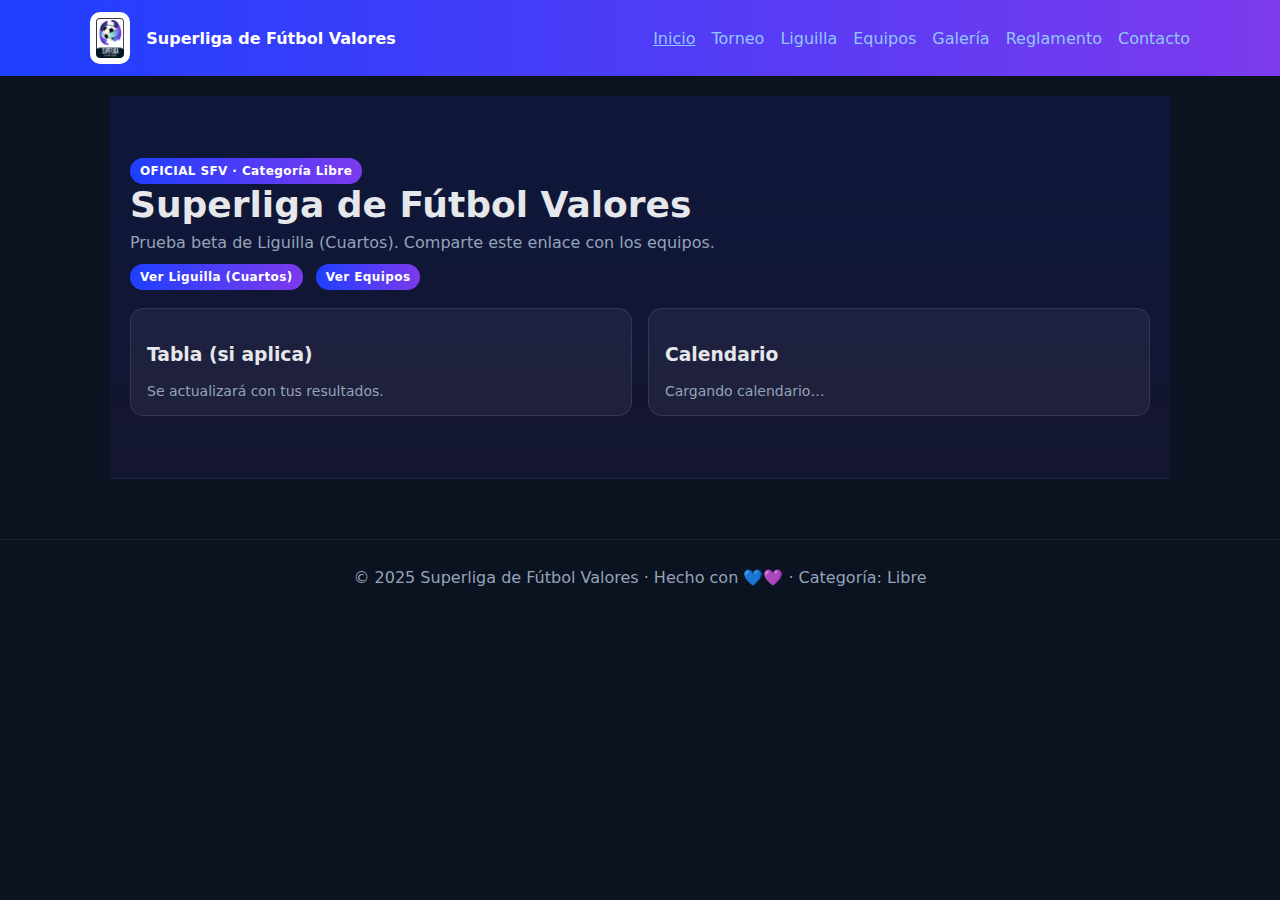
<file: index.html>
<!doctype html>
<html lang="es"><head><meta charset="utf-8"/><meta name="viewport" content="width=device-width,initial-scale=1"/>
<title>Inicio — SFV</title><link rel="stylesheet" href="css/styles.css"/></head>
<body>
<header class="header">
  <div class="container nav">
    <img src="assets/logo.png" alt="SFV logo"/>
    <div class="brand">Superliga de Fútbol Valores</div>
    <a href="index.html" style="text-decoration:underline">Inicio</a>
    <a href="torneo.html" >Torneo</a>
    <a href="liguilla.html" >Liguilla</a>
    <a href="equipos.html" >Equipos</a>
    <a href="galeria.html" >Galería</a>
    <a href="reglamento.html" >Reglamento</a>
    <a href="contacto.html" >Contacto</a>
  </div>
</header><div class="container">
<section class="hero">
  <div class="container">
    <span class="badge">OFICIAL SFV · Categoría Libre</span>
    <h1>Superliga de Fútbol Valores</h1>
    <p>Prueba beta de Liguilla (Cuartos). Comparte este enlace con los equipos.</p>
    <p style="margin-top:12px">
      <a href="liguilla.html" class="badge">Ver Liguilla (Cuartos)</a>
      <a href="equipos.html" class="badge" style="margin-left:8px">Ver Equipos</a>
    </p>
    <div class="grid" style="margin-top:18px">
      <div class="card"><h3>Tabla (si aplica)</h3><div id="tabla-mount" class="notice">Se actualizará con tus resultados.</div></div>
      <div class="card"><h3>Calendario</h3><div id="fixtures-mount" class="notice">Cargando calendario…</div></div>
    </div>
  </div>
</section>
</div><div class="footer">© 2025 Superliga de Fútbol Valores · Hecho con 💙💜 · Categoría: Libre</div><script src="js/app.js?v=4"></script></body></html>
</file>
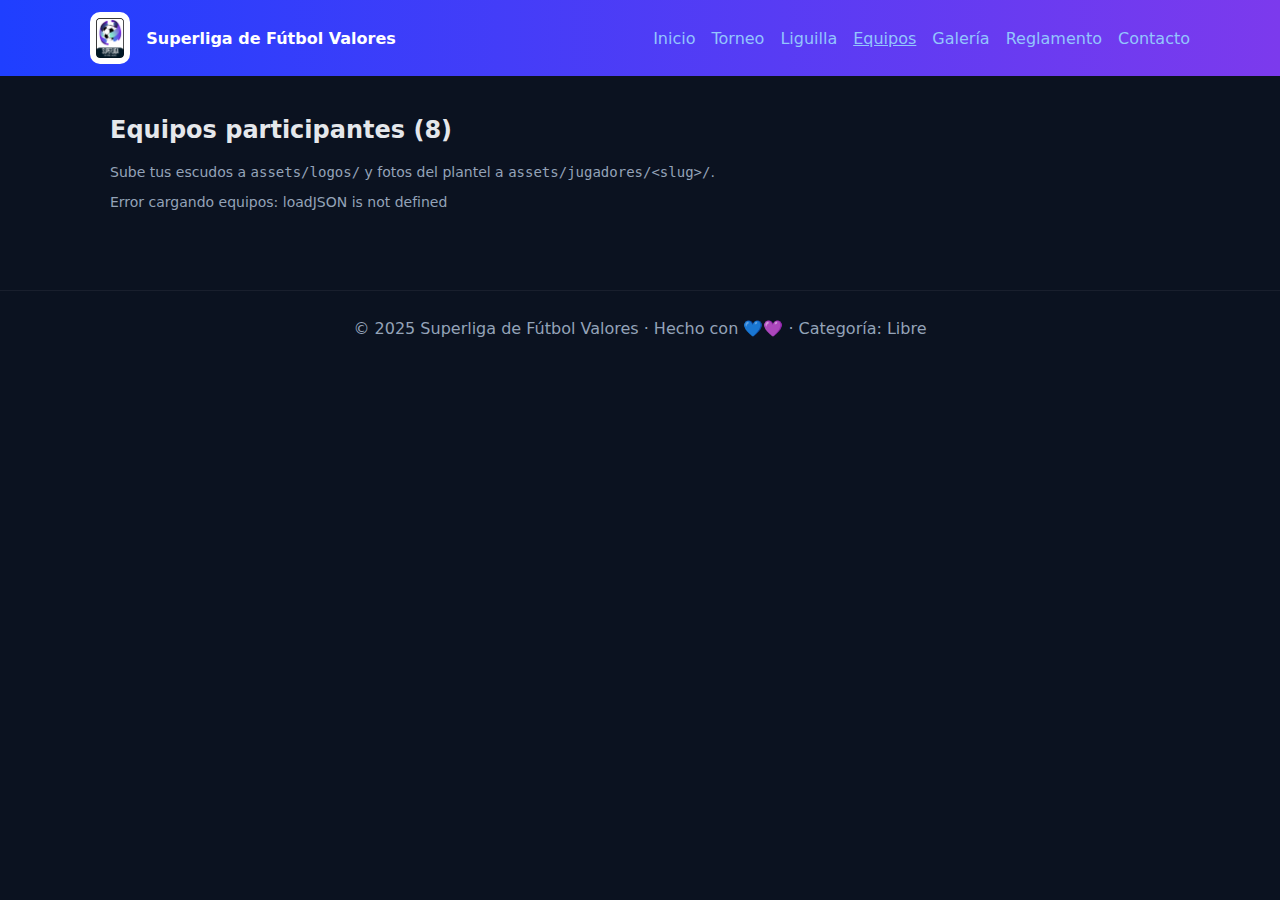
<file: equipos.html>
<!doctype html>
<html lang="es"><head><meta charset="utf-8"/><meta name="viewport" content="width=device-width,initial-scale=1"/>
<title>Equipos — SFV</title><link rel="stylesheet" href="css/styles.css"/></head>
<body>
<header class="header">
  <div class="container nav">
    <img src="assets/logo.png" alt="SFV logo"/>
    <div class="brand">Superliga de Fútbol Valores</div>
    <a href="index.html" >Inicio</a>
    <a href="torneo.html" >Torneo</a>
    <a href="liguilla.html" >Liguilla</a>
    <a href="equipos.html" style="text-decoration:underline">Equipos</a>
    <a href="galeria.html" >Galería</a>
    <a href="reglamento.html" >Reglamento</a>
    <a href="contacto.html" >Contacto</a>
  </div>
</header><div class="container">
<h2>Equipos participantes (8)</h2>
<p class="notice">Sube tus escudos a <code>assets/logos/</code> y fotos del plantel a <code>assets/jugadores/&lt;slug&gt;/</code>.</p>
<div id="msg" class="notice" style="margin-bottom:10px;"></div>
<div class="grid" id="equipos-grid"></div>
<script>
(async()=>{
  const msg=document.getElementById('msg');
  try{
    const teams=await loadJSON('data/equipos.json');
    const grid=document.getElementById('equipos-grid');
    grid.innerHTML = teams.map(t=>`
      <a class="card" href="team.html?team=${t.slug}" style="display:block;text-decoration:none;color:inherit">
        <div style="display:flex;gap:14px;align-items:center">
          <img src="${t.logo}" alt="${t.name}" style="width:60px;height:60px;border-radius:8px;background:white;padding:6px"/>
          <div><h3 style="margin:0">${t.name}</h3><div class="tag">${t.community||''}</div></div>
        </div>
      </a>`).join('');
  }catch(e){ msg.textContent='Error cargando equipos: '+e.message; }
})();
</script>
</div><div class="footer">© 2025 Superliga de Fútbol Valores · Hecho con 💙💜 · Categoría: Libre</div><script src="js/app.js?v=4"></script></body></html>
</file>
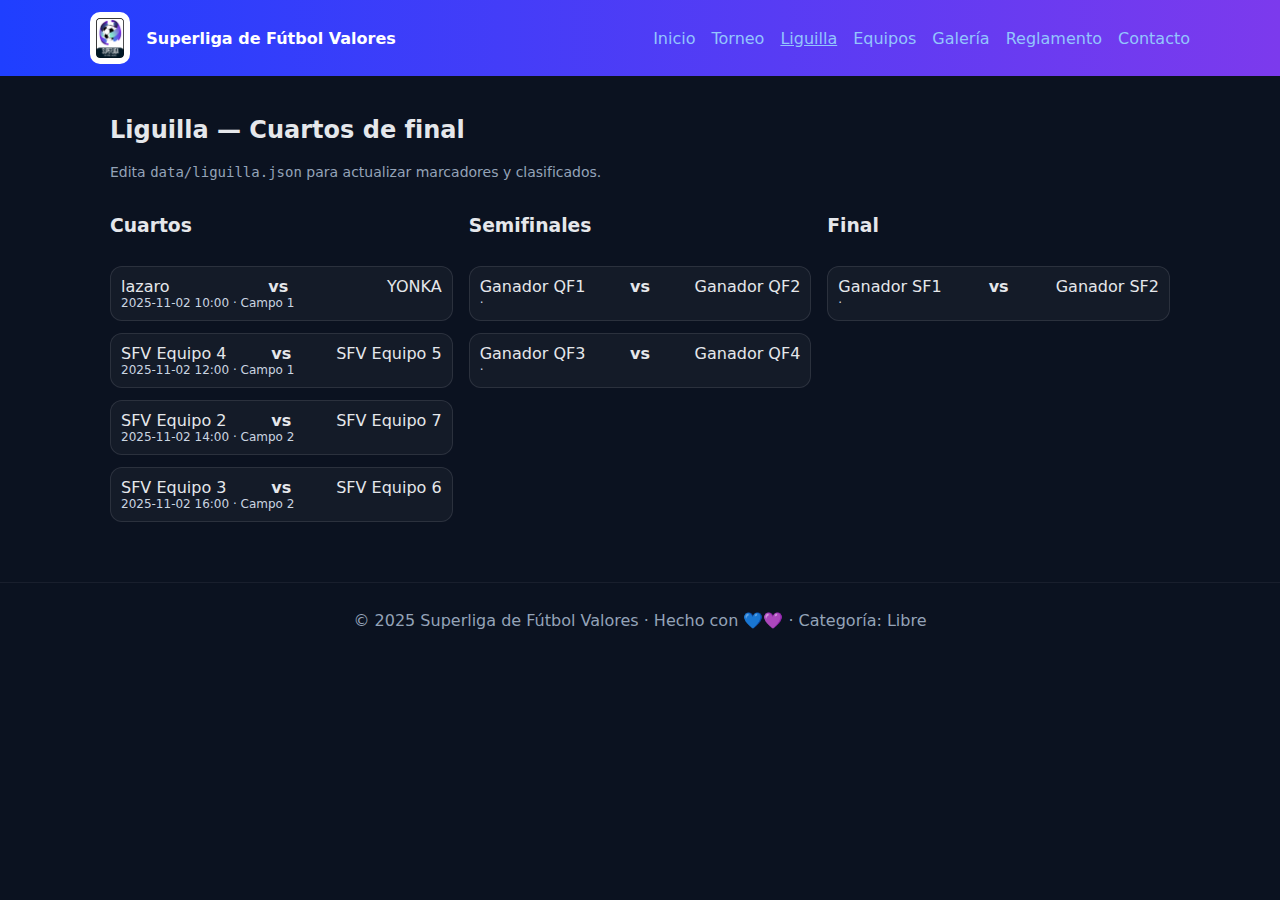
<file: liguilla.html>
<!doctype html><html lang="es"><head><meta charset="utf-8"/><meta name="viewport" content="width=device-width,initial-scale=1"/>
<title>Liguilla — SFV</title><link rel="stylesheet" href="css/styles.css"/></head><body>
<header class="header"><div class="container nav">
<img src="assets/logo.png" alt="SFV logo"/><div class="brand">Superliga de Fútbol Valores</div>
<a href="index.html">Inicio</a><a href="torneo.html">Torneo</a><a href="liguilla.html" style="text-decoration:underline">Liguilla</a><a href="equipos.html">Equipos</a><a href="galeria.html">Galería</a><a href="reglamento.html">Reglamento</a><a href="contacto.html">Contacto</a>
</div></header>
<div class="container">
  <h2>Liguilla — Cuartos de final</h2>
  <p class="notice">Edita <code>data/liguilla.json</code> para actualizar marcadores y clasificados.</p>
  <div id="bracket" class="bracket"></div>
</div>
<div class="footer">© 2025 Superliga de Fútbol Valores · Hecho con 💙💜 · Categoría: Libre</div>
<script>
async function loadJSON(path){
  const url = path + (path.includes('?')?'&':'?') + 'v=' + Date.now();
  const res = await fetch(url, {cache:'no-store'});
  if(!res.ok) throw new Error('No se pudo cargar '+path+' ('+res.status+')');
  return res.json();
}
(async()=>{
  const br=document.getElementById('bracket');
  const data=await loadJSON('data/liguilla.json');
  function score(m){ return (m.g1==null||m.g2==null)?'vs':`${m.g1} - ${m.g2}` }
  let html='';
  html += '<div class="round"><h3>Cuartos</h3>';
  data.cuartos.forEach((m)=>{ html += `<div class="match"><div class="vs"><span>${m.t1}</span><b>${score(m)}</b><span>${m.t2}</span></div><div class="small">${m.date||''} ${m.time||''} · ${m.venue||''}</div></div>`; });
  html += '</div>';
  html += '<div class="round"><h3>Semifinales</h3>';
  (data.semifinal||[]).forEach((m)=>{ html += `<div class="match"><div class="vs"><span>${m.t1||'TBD'}</span><b>${score(m)}</b><span>${m.t2||'TBD'}</span></div><div class="small">${m.date||''} ${m.time||''} · ${m.venue||''}</div></div>`; });
  html += '</div>';
  html += '<div class="round"><h3>Final</h3>';
  (data.final||[]).forEach((m)=>{ html += `<div class="match"><div class="vs"><span>${m.t1||'TBD'}</span><b>${score(m)}</b><span>${m.t2||'TBD'}</span></div><div class="small">${m.date||''} ${m.time||''} · ${m.venue||''}</div></div>`; });
  html += '</div>';
  br.innerHTML = html;
})();
</script></body></html>
</file>
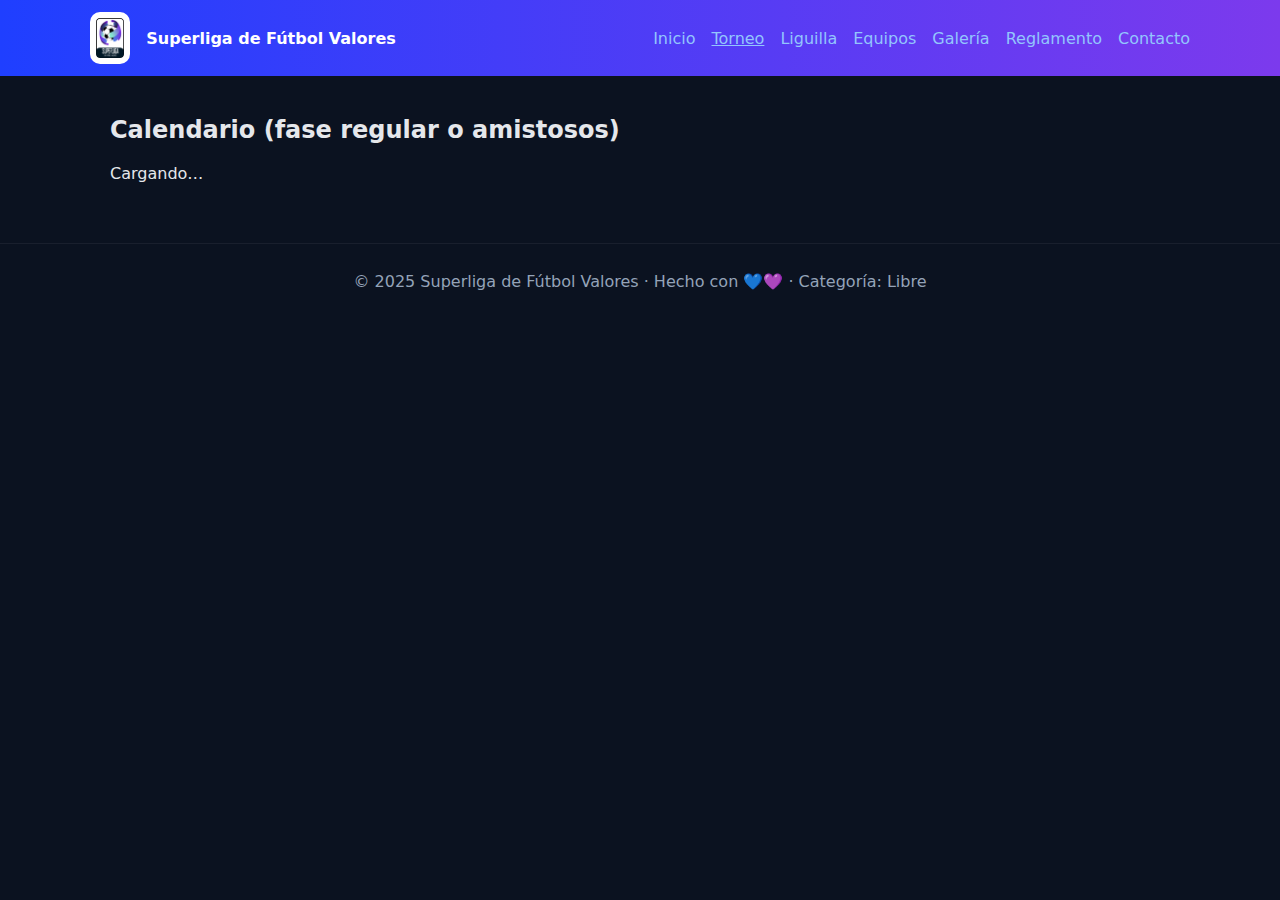
<file: torneo.html>
<!doctype html>
<html lang="es"><head><meta charset="utf-8"/><meta name="viewport" content="width=device-width,initial-scale=1"/>
<title>Torneo — SFV</title><link rel="stylesheet" href="css/styles.css"/></head>
<body>
<header class="header">
  <div class="container nav">
    <img src="assets/logo.png" alt="SFV logo"/>
    <div class="brand">Superliga de Fútbol Valores</div>
    <a href="index.html" >Inicio</a>
    <a href="torneo.html" style="text-decoration:underline">Torneo</a>
    <a href="liguilla.html" >Liguilla</a>
    <a href="equipos.html" >Equipos</a>
    <a href="galeria.html" >Galería</a>
    <a href="reglamento.html" >Reglamento</a>
    <a href="contacto.html" >Contacto</a>
  </div>
</header><div class="container"><h2>Calendario (fase regular o amistosos)</h2><div id='fixtures-mount'>Cargando…</div></div><div class="footer">© 2025 Superliga de Fútbol Valores · Hecho con 💙💜 · Categoría: Libre</div><script src="js/app.js?v=4"></script></body></html>
</file>
<file: css/styles.css>
:root{--primary:#1f3fff;--accent:#7c3aed;--bg:#0b1220;--text:#e5e7eb;--muted:#94a3b8;}
*{box-sizing:border-box} html,body{margin:0;padding:0;background:var(--bg);color:var(--text);
font-family:Inter,system-ui,Segoe UI,Roboto,Arial,sans-serif}
a{color:#93c5fd;text-decoration:none} a:hover{text-decoration:underline}
.container{max-width:1100px;margin:0 auto;padding:20px}
.header{position:sticky;top:0;z-index:10;background:linear-gradient(90deg,var(--primary),var(--accent))}
.nav{display:flex;align-items:center;gap:16px;flex-wrap:wrap;padding:12px 0}
.nav img{height:52px;width:auto;border-radius:10px;background:white;padding:6px}
.nav .brand{color:white;font-weight:800;margin-right:auto}
.hero{padding:42px 0;background:linear-gradient(180deg,rgba(31,63,255,.12),rgba(124,58,237,.08));
border-bottom:1px solid rgba(255,255,255,.06)}
.hero h1{margin:0 0 8px;font-size:36px}
.hero p{margin:0;color:var(--muted)}
.grid{display:grid;grid-template-columns:repeat(auto-fit,minmax(260px,1fr));gap:16px;margin-top:20px}
.card{background:rgba(255,255,255,.05);border:1px solid rgba(255,255,255,.1);border-radius:14px;padding:16px}
.badge{display:inline-block;background:linear-gradient(90deg,var(--primary),var(--accent));padding:6px 10px;border-radius:999px;color:white;font-size:12px;font-weight:700;letter-spacing:.4px}
.table{width:100%;border-collapse:collapse;margin-top:8px}
.table th,.table td{padding:10px;border-bottom:1px solid rgba(255,255,255,.1);text-align:left}
.table th{color:#cbd5e1;font-size:13px;text-transform:uppercase;letter-spacing:.6px}
.footer{padding:28px 0;color:var(--muted);text-align:center;border-top:1px solid rgba(255,255,255,.06);margin-top:40px}
.tag{display:inline-block;padding:3px 8px;border:1px solid rgba(255,255,255,.18);border-radius:999px;font-size:12px;color:#cbd5e1}
.notice{color:var(--muted);font-size:14px}
.roster{display:grid;grid-template-columns:repeat(auto-fit,minmax(160px,1fr));gap:12px;margin-top:12px}
.player{background:rgba(255,255,255,.04);border:1px solid rgba(255,255,255,.1);border-radius:12px;padding:10px;text-align:center}
.player img{width:100%;height:160px;object-fit:cover;border-radius:10px;background:white}
.bracket{display:grid;grid-template-columns:repeat(3,1fr);gap:16px;margin-top:16px}
.bracket .round{display:flex;flex-direction:column;gap:12px}
.match{background:rgba(255,255,255,.04);border:1px solid rgba(255,255,255,.1);border-radius:12px;padding:10px}
.match .vs{display:flex;justify-content:space-between;align-items:center}
.small{font-size:12px;color:#cbd5e1}
</file>
